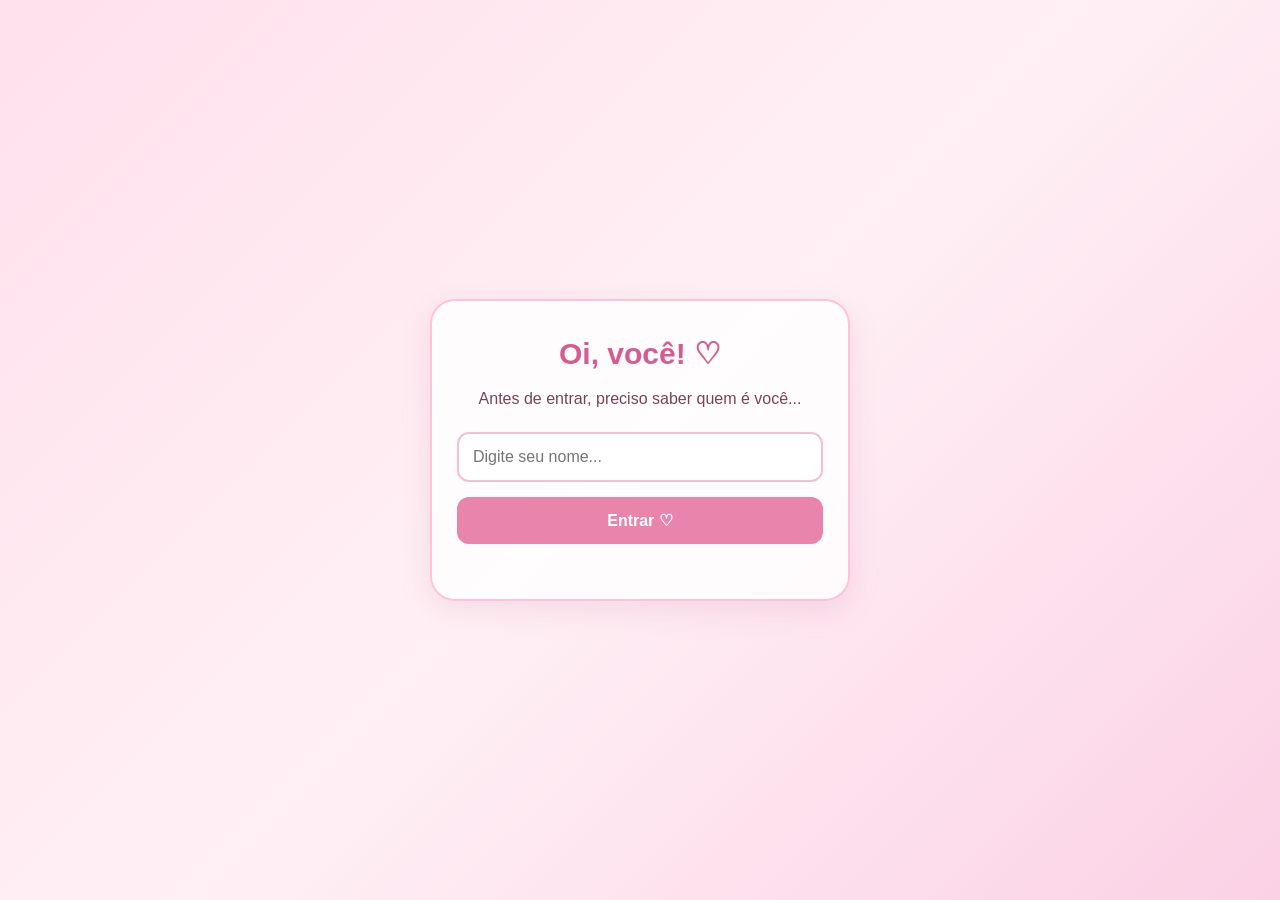
<file: index.html>
<!DOCTYPE html>
<html lang="pt-BR">
<head>
    <meta charset="UTF-8">
    <meta name="viewport" content="width=device-width, initial-scale=1.0">
    <title>Um presente para Clara ♡</title>
    <link rel="stylesheet" href="style.css">
</head>
<body>

    <main class="caixa">

        <!-- TELA 1: LOGIN -->
        <section id="tela-login" class="tela">
            <h1>Oi, você! ♡</h1>

            <p>Antes de entrar, preciso saber quem é você...</p>

            <form id="form-login">
                <input
                    type="text"
                    id="nome"
                    placeholder="Digite seu nome..."
                    autocomplete="off"
                    required
                >

                <button type="submit">Entrar ♡</button>
            </form>

            <p id="mensagem" class="mensagem"></p>
        </section>


        <!-- TELA 2: BOAS-VINDAS -->
        <section id="tela-boas-vindas" class="tela" hidden>
            <h1>The seal of Love ♡</h1>

            <p>
                Essa é apenas uma pequena demonstração de amor para você...
            </p>

            <button type="button" id="botao-continuar">
                Continuar ♡
            </button>
        </section>


        <!-- TELA 3: SENHA -->
        <section id="tela-senha" class="tela" hidden>
            <h1>Preciso que digite a senha para liberar o que preparei para ti. ♡</h1>

            <p>
                Dica: Primeira vez em que duas visões que, futuramente, nunca mais parariam de se olhar, se cruzaram.
            </p>

            <form id="form-senha">
                <input
                    type="password"
                    id="senha"
                    placeholder="Digite a senha..."
                    inputmode="numeric"
                    maxlength="4"
                    pattern="[0-9]{4}"
                    required
                >

                <button type="submit">Desbloquear ♡</button>
            </form>

            <p id="mensagem-erro" class="mensagem"></p>
        </section>


        <!-- TELA 4: DESBLOQUEIO -->
        <section id="tela-desbloqueio" class="tela" hidden>
            <h1>Parabéns, amor. Não esperava menos da minha menina! ♡</h1>

            <p>
                Espero que isso te alegre e te faça ver o quanto te amo!
            </p>

            <button type="button" id="botao-presente">
                Continuar ♡
            </button>
        </section>


        <!-- TELA 5: PRESENTE FINAL -->
        <section id="tela-presente" class="tela" hidden>
            <h1>Um Presentinho ♡</h1>

            <p>
                Finalmente, você liberou o presente principal. Aproveite cada letra que meu amor expressara por você.
            </p>

            <a href="presente.pdf" download class="botao">
                Abrir meu presente ♡
            </a>
        </section>

    </main>

    <script src="script.js"></script>
</body>
</html>
</file>
<file: style.css>
* {
    box-sizing: border-box;
    margin: 0;
    padding: 0;
}

body {
    min-height: 100vh;
    display: flex;
    justify-content: center;
    align-items: center;
    padding: 20px;
    font-family: Arial, sans-serif;
    background: linear-gradient(135deg, #ffe0ec, #fff0f5, #fbd1e5);
    color: #75445a;
}

.caixa {
    width: 100%;
    max-width: 420px;
    padding: 35px 25px;
    text-align: center;
    background: rgba(255, 255, 255, 0.85);
    border: 2px solid #ffc2da;
    border-radius: 25px;
    box-shadow: 0 10px 30px rgba(190, 100, 140, 0.15);
}

h1 {
    margin-bottom: 15px;
    color: #d65b91;
    font-size: 30px;
}

p {
    margin-bottom: 20px;
    line-height: 1.6;
}

input {
    width: 100%;
    padding: 14px;
    margin-bottom: 15px;
    border: 2px solid #f5bfd5;
    border-radius: 12px;
    outline: none;
    font-size: 16px;
}

input:focus {
    border-color: #df76a5;
}

button {
    width: 100%;
    padding: 14px;
    border: none;
    border-radius: 12px;
    background: #e985ad;
    color: white;
    font-size: 16px;
    font-weight: bold;
    cursor: pointer;
    transition: 0.2s;
}

button:hover {
    background: #d96396;
    transform: scale(1.03);
}

#mensagem {
    margin-top: 20px;
    margin-bottom: 0;
    font-weight: bold;
}
</file>
